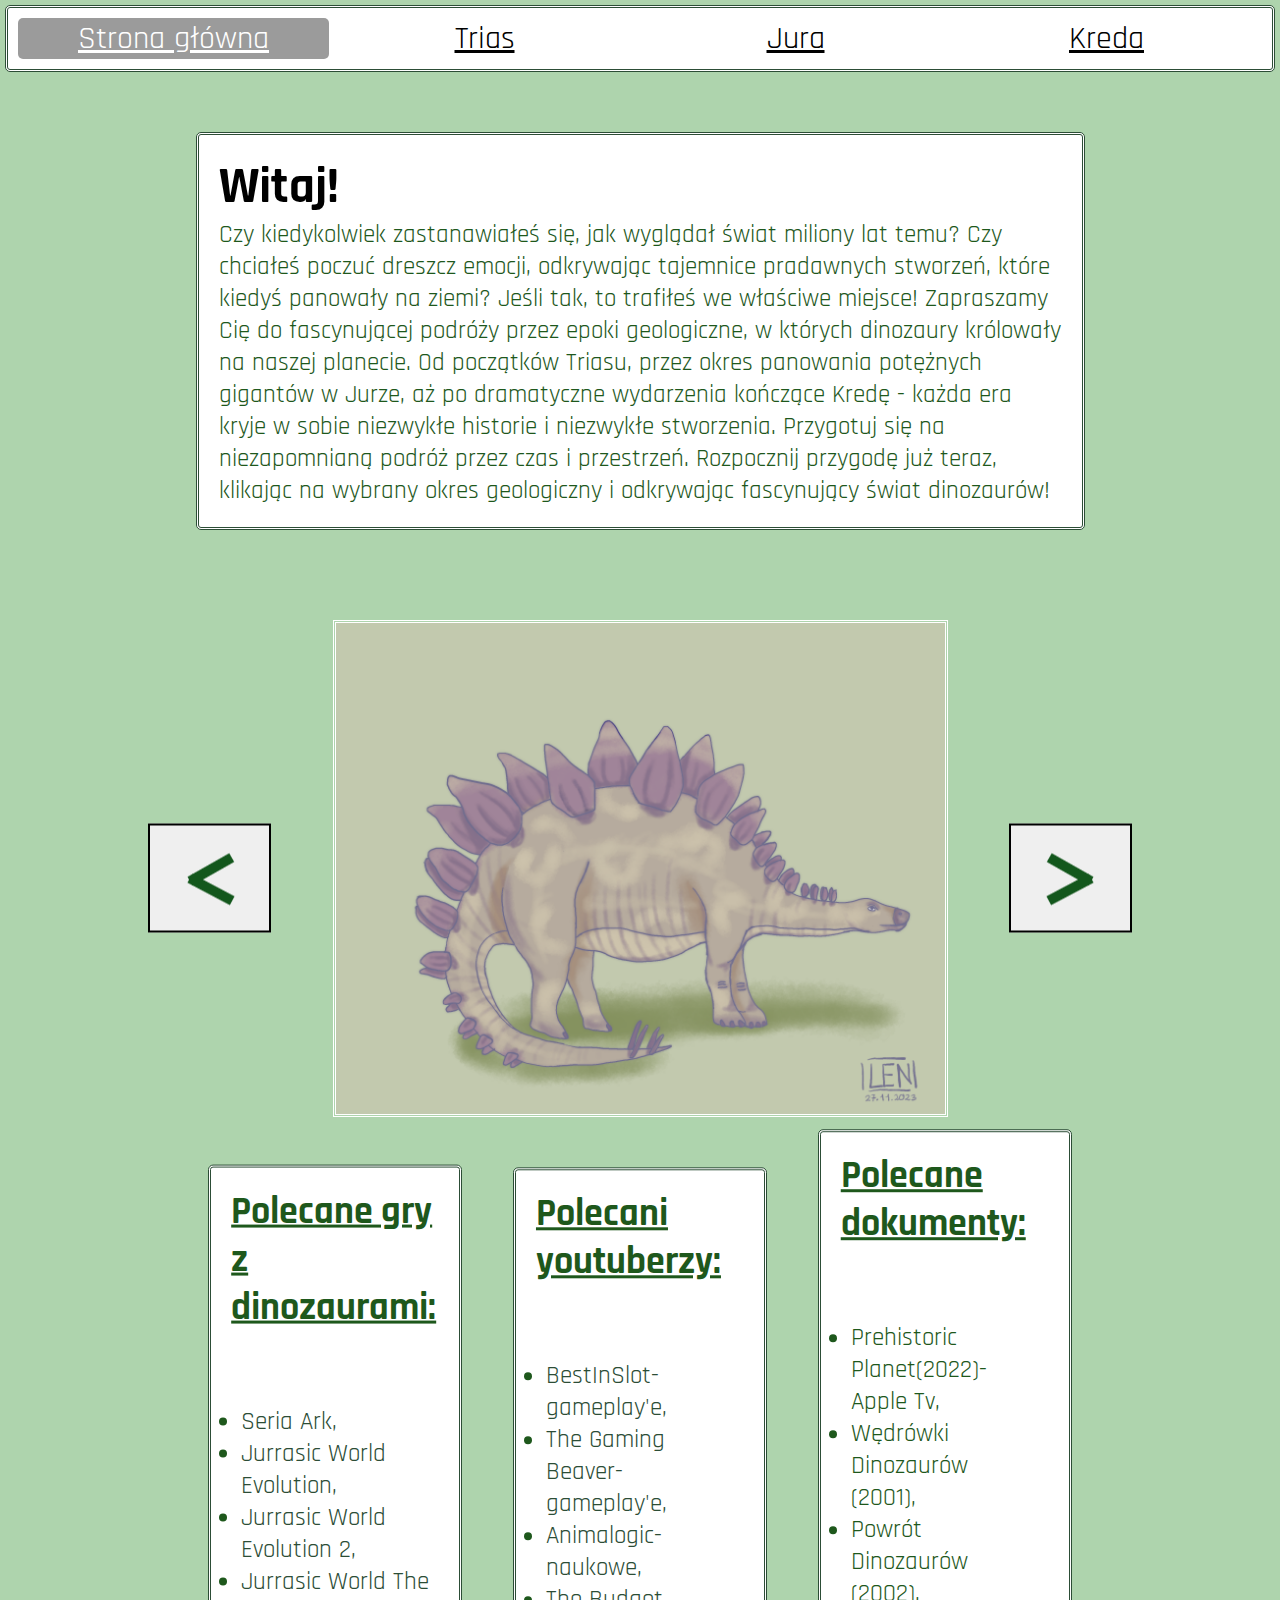
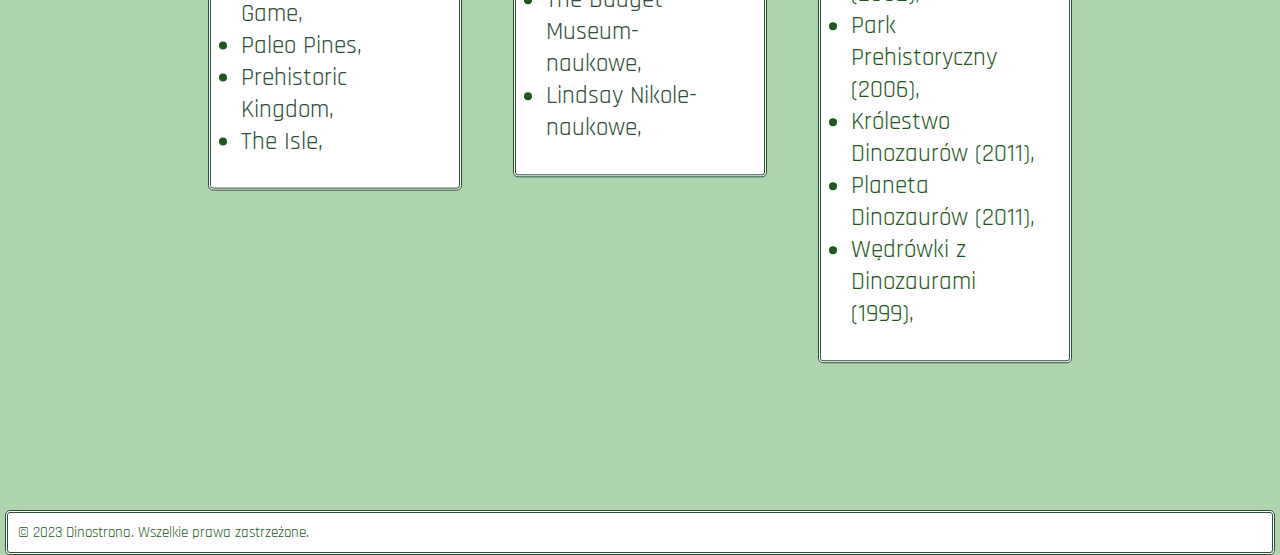
<file: projekt1/index.html>
<!DOCTYPE html>
<html lang="pl">
<head>
    <meta charset="UTF-8">
    <meta name="viewport" content="width=device-width, initial-scale=1.0">
    <title>Dinostrona</title>
    <link rel="preconnect" href="https://fonts.googleapis.com">
    <link rel="preconnect" href="https://fonts.gstatic.com" crossorigin>
    <link href="https://fonts.googleapis.com/css2?family=Rajdhani:wght@300;400;700&display=swap" rel="stylesheet">
    <link rel="stylesheet" href="./style.css">
    <script src="java script/script.js"></script>
    
</head>

<body>


        <nav class="do_podstron">
            <ul class="bez_kropek">
                <li><a class="active" href="index.html">Strona główna</a></li>
                <li><a href="trias.html">Trias</a></li>
                <li><a href="jura.html">Jura</a></li>
                <li><a href="kreda.html">Kreda</a></li>
            </ul>
        </nav>
        <div class="wstep">
        
            <div class="tekst">
            <h1>Witaj!</h1><p><br><br>
             Czy kiedykolwiek zastanawiałeś się, jak wyglądał świat miliony lat temu? Czy chciałeś poczuć dreszcz emocji, odkrywając tajemnice pradawnych stworzeń, które kiedyś panowały na ziemi? Jeśli tak, to trafiłeś we właściwe miejsce! 
             Zapraszamy Cię do fascynującej podróży przez epoki geologiczne, w których dinozaury królowały na naszej planecie. Od początków Triasu, przez okres panowania potężnych gigantów w Jurze, aż po dramatyczne wydarzenia kończące Kredę - każda era kryje w sobie niezwykłe historie i niezwykłe stworzenia.
             Przygotuj się na niezapomnianą podróż przez czas i przestrzeń. Rozpocznij przygodę już teraz, klikając na wybrany okres geologiczny i odkrywając fascynujący świat dinozaurów!  </p>
            </div>  
        </div>
        <section class="pokaz-slajdow">
            
            
            <div class="pojemnik_na_zdjecia">
                <button class="poprzedni" onclick="podmienianie_poprzednie()"><img src="zdjecia/prev.png" alt="prev"> </button>
                <img src="zdjecia/stegazourin.png" alt="dinozaur" id="zdjecie_specyfikacje">
                <button class="nastepny" onclick="podmienianie_kolejne()"><img src="zdjecia/next.png" alt="next"> </button>
            </div>
            
        </section>
        <div class="polecajka">
            <div class="tekst2 tekst_1">
                <h2>Polecane gry z dinozaurami:</h2><br><br>
                <ul>
                    <li><a class="linki" href="https://store.steampowered.com/search/?term=Ark">Seria Ark,</a></li>
                    <li><a class="linki" href="https://store.steampowered.com/app/648350/Jurassic_World_Evolution/">Jurrasic World Evolution,</a></li>
                    <li><a class="linki" href="https://store.steampowered.com/app/1244460/Jurassic_World_Evolution_2/">Jurrasic World Evolution 2,</a></li>
                    <li><a class="linki" href="https://play.google.com/store/apps/details?id=com.ludia.jurassicworld&hl=en_US&pli=1">Jurrasic World The Game,</a></li>
                    <li><a class="linki" href="https://store.steampowered.com/app/1202200/Paleo_Pines/">Paleo Pines,</a></li>
                    <li><a class="linki" href="https://store.steampowered.com/app/666150/Prehistoric_Kingdom/">Prehistoric Kingdom,</a></li>
                    <li><a class="linki" href="https://store.steampowered.com/app/376210/The_Isle/">The Isle,</a></li>
                </ul>
            </div>
            <div class="tekst2">
                <h2>Polecani youtuberzy:</h2><br><br>
                <ul>
                    <li><a class="linki" href="https://www.youtube.com/@BestInSlotGaming">BestInSlot- gameplay'e,</a></li>
                    <li><a class="linki" href="https://www.youtube.com/@AGamingBeaver">The Gaming Beaver- gameplay'e,</a></li>
                    <li><a class="linki" href="https://www.youtube.com/@animalogic">Animalogic- naukowe,</a></li>
                    <li><a class="linki" href="https://www.youtube.com/@TheBudgetMuseum">The Budget Museum- naukowe,</a></li>
                    <li><a class="linki" href="https://www.youtube.com/@LindsayNikole">Lindsay Nikole- naukowe,</a></li>
                </ul>
            </div>
            <div class="tekst2">
                <h2>Polecane dokumenty:</h2><br><br>
                <ul>
                    <li>Prehistoric Planet(2022)- Apple Tv,</li>
                    <li>Wędrówki Dinozaurów (2001),</li>
                    <li>Powrót Dinozaurów (2002),</li>
                    <li>Park Prehistoryczny (2006),</li>
                    <li>Królestwo Dinozaurów (2011),</li>
                    <li>Planeta Dinozaurów (2011),</li>
                    <li>Wędrówki z Dinozaurami (1999),</li>
                </ul>
            </div>
        </div>
        <footer>
            <p class="foot">&copy; 2023 Dinostrona. Wszelkie prawa zastrzeżone.</p>
        </footer>
    
</body>
</html>
</file>
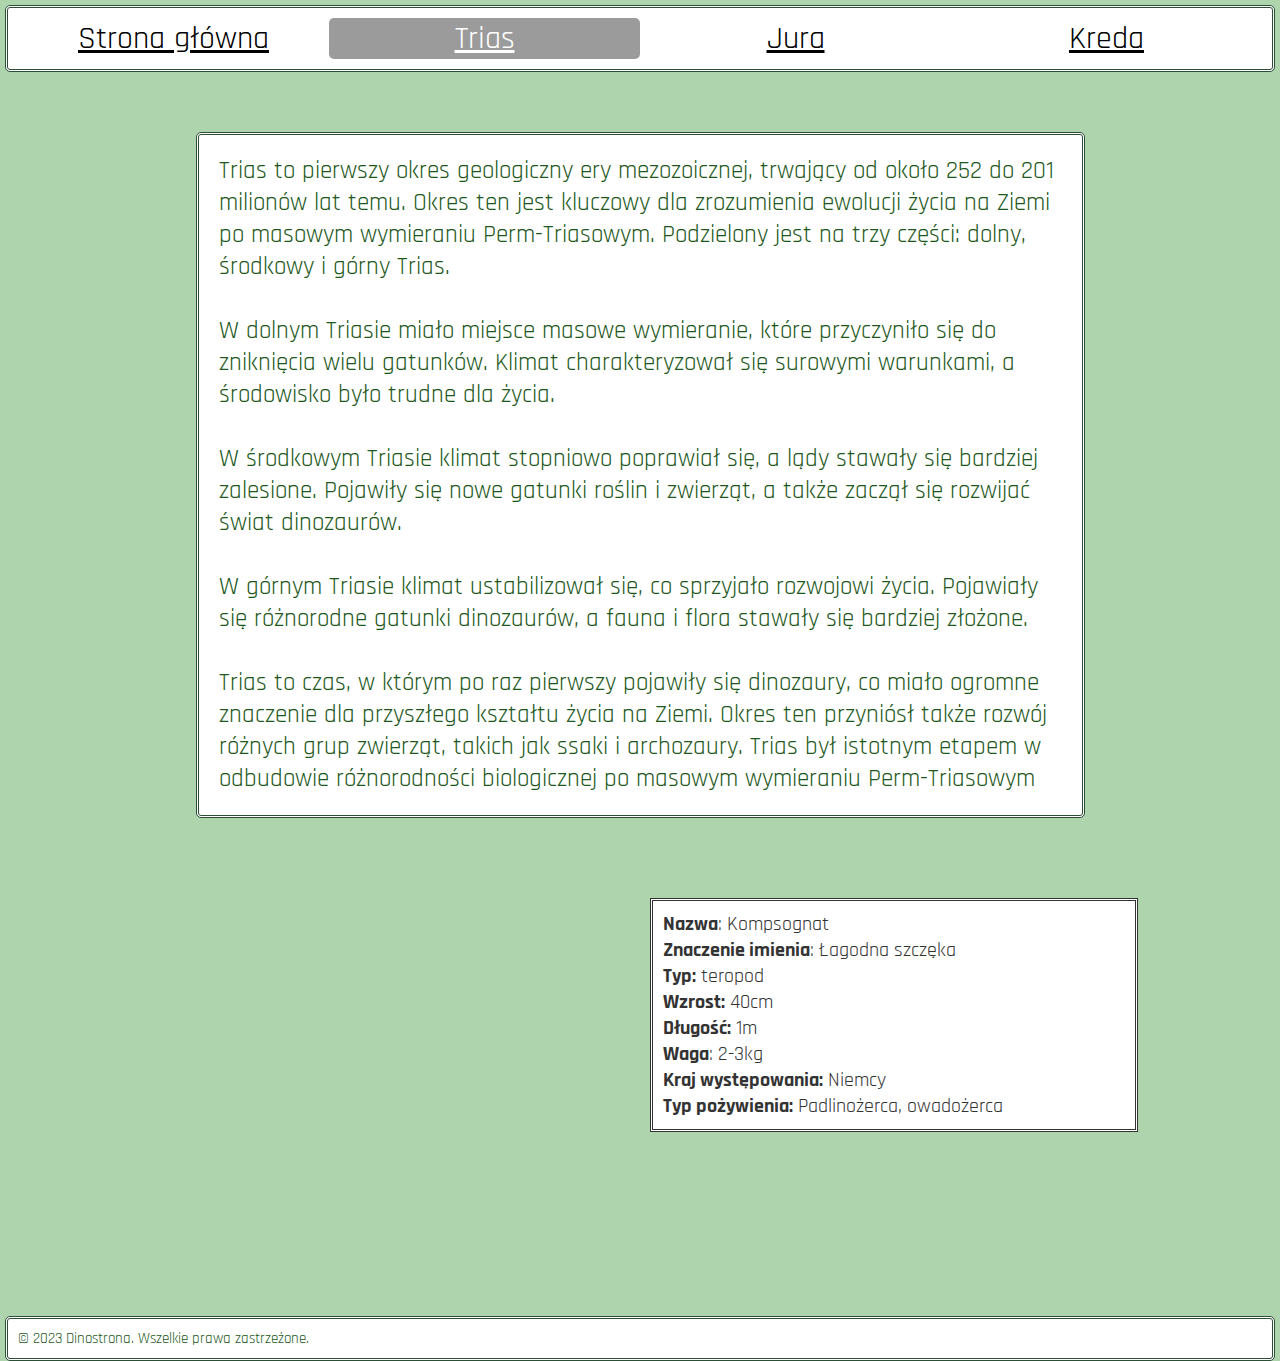
<file: projekt1/trias.html>
<!DOCTYPE html>
<html lang="pl">
  <head>
    <meta charset="UTF-8">
    <meta name="viewport" content="width=device-width, initial-scale=1.0">
    <title>Dinostrona</title>
    <link rel="preconnect" href="https://fonts.googleapis.com">
    <link rel="preconnect" href="https://fonts.gstatic.com" crossorigin>
    <link href="https://fonts.googleapis.com/css2?family=Rajdhani:wght@300;400;700&display=swap" rel="stylesheet">
    <link rel="stylesheet" href="./style.css">
    <script src="java script/script.js"></script>
    <script src="java script/klasa.js"></script>
  </head>
  <body>
    <nav class="do_podstron">
      <ul class="bez_kropek">
        <li><a href="index.html">Strona główna</a></li>
        <li><a class="active" href="trias.html">Trias</a></li>
        <li><a href="jura.html">Jura</a></li>
        <li><a href="kreda.html">Kreda</a></li>
      </ul>
    </nav>
    <main>
      <div class="wstep">
        <div class="tekst">
          <p>Trias to pierwszy okres geologiczny ery mezozoicznej, trwający od około 252 do 201 milionów lat temu. Okres ten jest kluczowy dla zrozumienia ewolucji życia na Ziemi po masowym wymieraniu Perm-Triasowym. Podzielony jest na trzy części: dolny, środkowy i górny Trias.
            <br><br>
            W dolnym Triasie miało miejsce masowe wymieranie, które przyczyniło się do zniknięcia wielu gatunków. Klimat charakteryzował się surowymi warunkami, a środowisko było trudne dla życia.
            <br><br>
            W środkowym Triasie klimat stopniowo poprawiał się, a lądy stawały się bardziej zalesione. Pojawiły się nowe gatunki roślin i zwierząt, a także zaczął się rozwijać świat dinozaurów.
            <br><br>
            W górnym Triasie klimat ustabilizował się, co sprzyjało rozwojowi życia. Pojawiały się różnorodne gatunki dinozaurów, a fauna i flora stawały się bardziej złożone.
            <br><br>
            Trias to czas, w którym po raz pierwszy pojawiły się dinozaury, co miało ogromne znaczenie dla przyszłego kształtu życia na Ziemi. Okres ten przyniósł także rozwój różnych grup zwierząt, takich jak ssaki i archozaury. Trias był istotnym etapem w odbudowie różnorodności biologicznej po masowym wymieraniu Perm-Triasowym
          </p>
        </div>
      </div>
      <div id="dinozaury_triasu">
        <script src="java script/script2.js"></script>
      </div>
    </main>
    <footer>
      <p class="foot">&copy; 2023 Dinostrona. Wszelkie prawa zastrzeżone.</p>
    </footer>
    <script src="java script/animacje.js"></script>
  </body>
</html>
</file>
<file: projekt1/style.css>
* {
    font-family: 'Rajdhani', sans-serif;
    margin: 0;
    padding: 0;
    box-sizing: border-box;
}
body {
    margin: 5px;
    padding: 0;
    background-color: #aed4ad;
    color: #333;
}
nav {
    
    background-color: #ffffff;
    height: 100%;
    text-align: center;
    width: 100%;
    float: right;
   padding: 10px;
   border-style: double;
    border-radius:5px;
    border-color:#2c4d36;
    margin-bottom:50px;
}
nav a {
    color: #000000;
    width: 25%;
    float: left;
    text-decoration: underline;
    font-size:xx-large;
    transition: 0.5s;
    
}

nav a:hover{
    color:rgb(255, 255, 255);
    background-color: #a8bba7;
    border-radius:5px;
}

nav a.active{
    color:rgb(255, 255, 255);
    background-color: #9b9b9b;
    border-radius:5px;
}

h1{
    color:#000000;
    font-size:50px;
    margin:0px;
    float:left;    
}
.tekst{
    border-style: double;
    border-radius:5px;
    border-color:#2c4d36;
    background-color: #ffffff;
    width:70%;
    color:#1e581c;
    font-size:25px;
    margin:10px 15%;
    float:left;
    padding:20px;
    margin-bottom:70px;
    clear: both;
}
.tekst2{
    border-style: double;
    border-radius:5px;
    border-color:#2c4d36;
    background-color: #ffffff;
    width:20%;
    color:#1e581c;
    margin:5px 2%;
    font-size:25px;
    float:left;
    padding:20px;

    translate: 0 -17%;
}
.tekst_1 {
    margin-left: 16%;
}


footer {
    border-style: double;
    border-radius:5px;
    border-color:#2c4d36;
    background-color: #ffffff;
    width:100%;
    color:#1e581c;
    font-size:15px;
    float:right;
    padding:10px;
    clear: both;
}
.bez_kropek {
    list-style-type: none;
    padding: 0;
}


.pokaz-slajdow{
    position:relative;
    overflow:hidden;
    padding:20px;
    
}
ul{
    padding:10px;
}

a.linki:link, a.linki:visited{
    text-decoration: none;
    color:#2c4d36;
}

a.linki:hover{
    color:rgb(255, 255, 255);
    background-color: #a8bba7;
    padding: 2px;
    border-radius: 5px;
}

.pojemnik_na_zdjecia{
    padding: 0;
    width: 100%;
    
    
}

 #zdjecie_specyfikacje{
    width:50%;
    margin: 0;
    border-style: double;
    border-color: #ffffff;
    float: left;
    
 }
.dinozaury {
    margin: 0 10%;
    width: 80%;
    height: 0;
    clear: both;
}
 .dinozaury_specyfikacje{
    width:calc(50% - 20px);
    background-color: #ffffff;
    border-style: double;
    float: left;
    margin:10px;
    padding:10px;
    font-size:20px;
 }
 .dinozaury_specyfikacje img{
    width:100%;
    padding:5px;
    
 }

 .nastepny, .poprzedni{
    border-style: double;
    height: 8%;
    width: 10%;
    justify-content: center;
    align-items:center;
    cursor:pointer;
    z-index:9;
    float: left;
    translate: 0 -50%;
    
 }
.nastepny {
    margin: 21% 10% 21% 5%;
    
}
.poprzedni {
    margin: 21% 5% 21% 10%;
}

 
 .nastepny:hover img, .poprzedni:hover img{
    opacity: 0.5;
 }

 h2{
    text-decoration: underline;
 }
  /*<img src="zdjecia/velociraptorin.png" alt="velociraptor" class="zdjecie_specyfikacje">*/

  .schowane{
    opacity:0;
    transform:translateY(20px);
    visibility: visible;
    animation:wjechanie 2s forwards;
  }

  .ruch{
    opacity:0;
  }

  @keyframes wjechanie{
    0%{
        opacity:0;
        transform:translateX(-200px);
    }

    100%{
        opacity:1;
        transform:translateX(5px);
    }
  }
</file>
